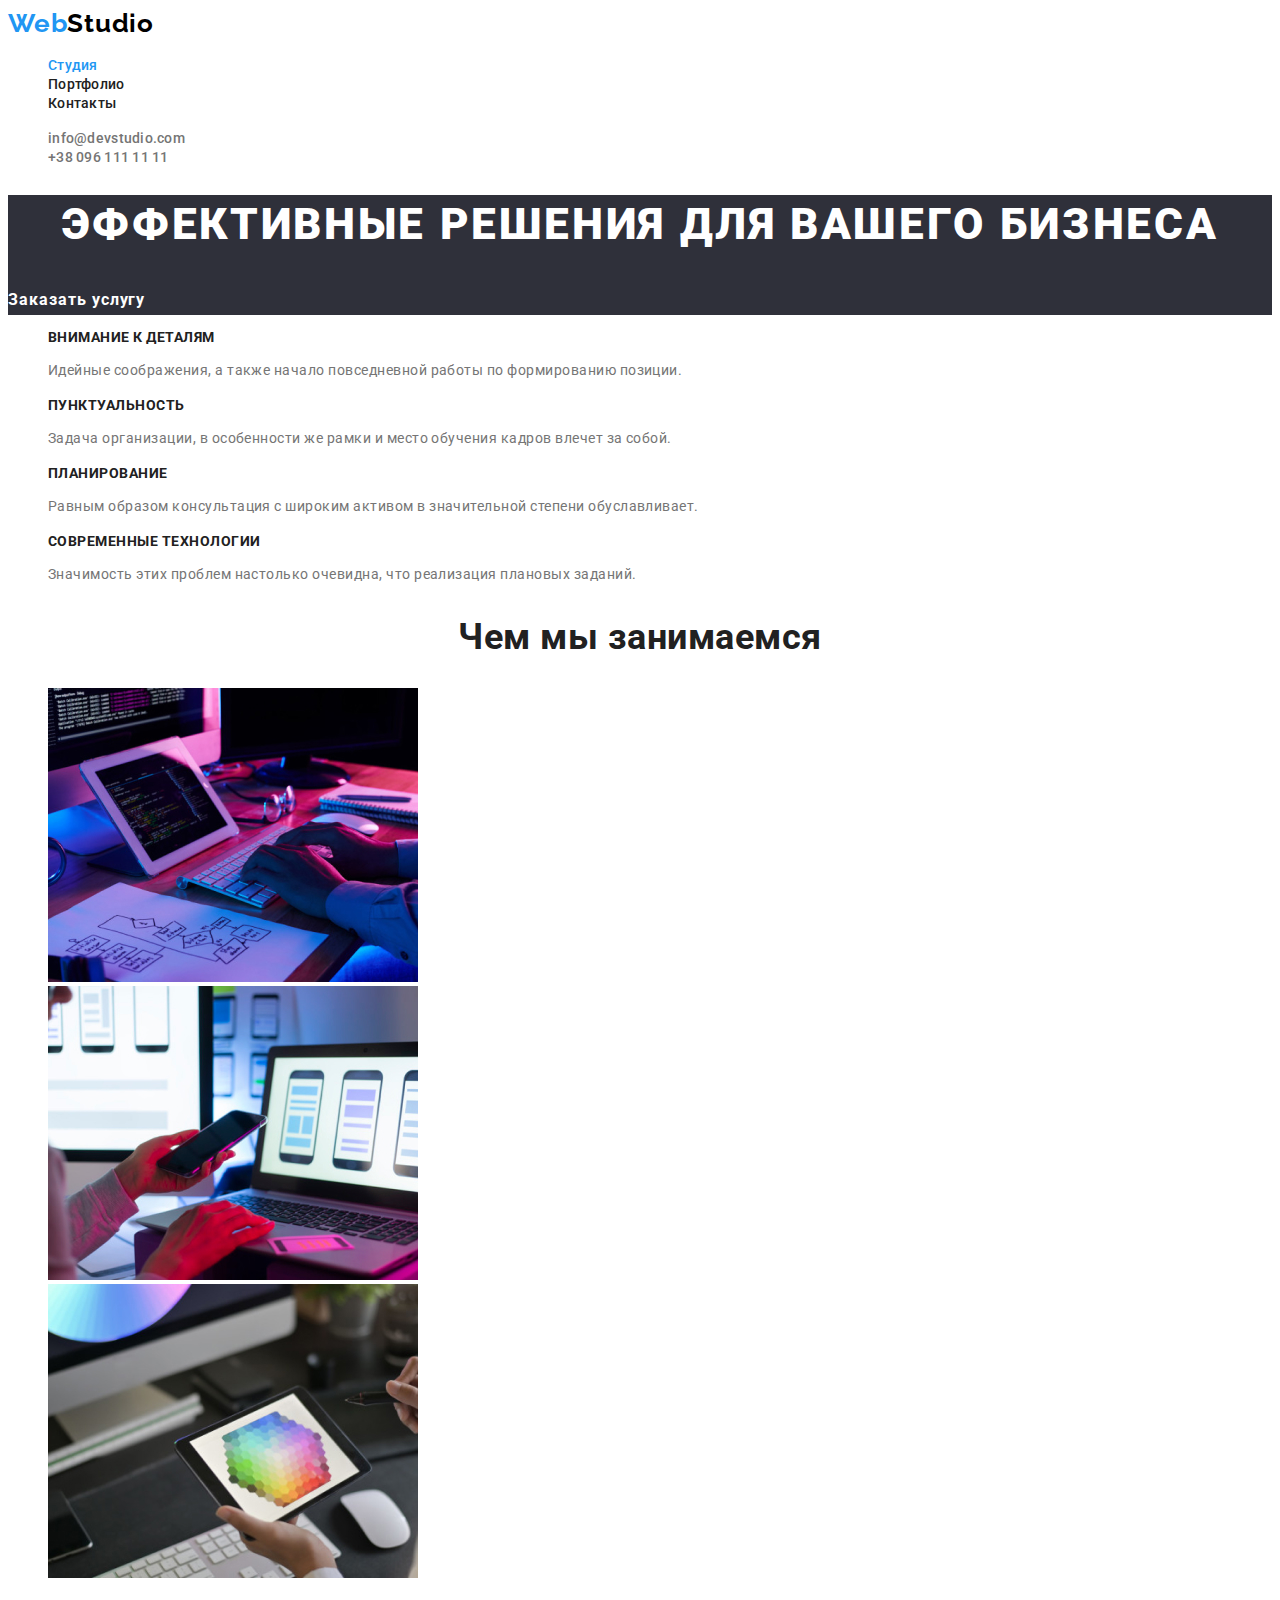
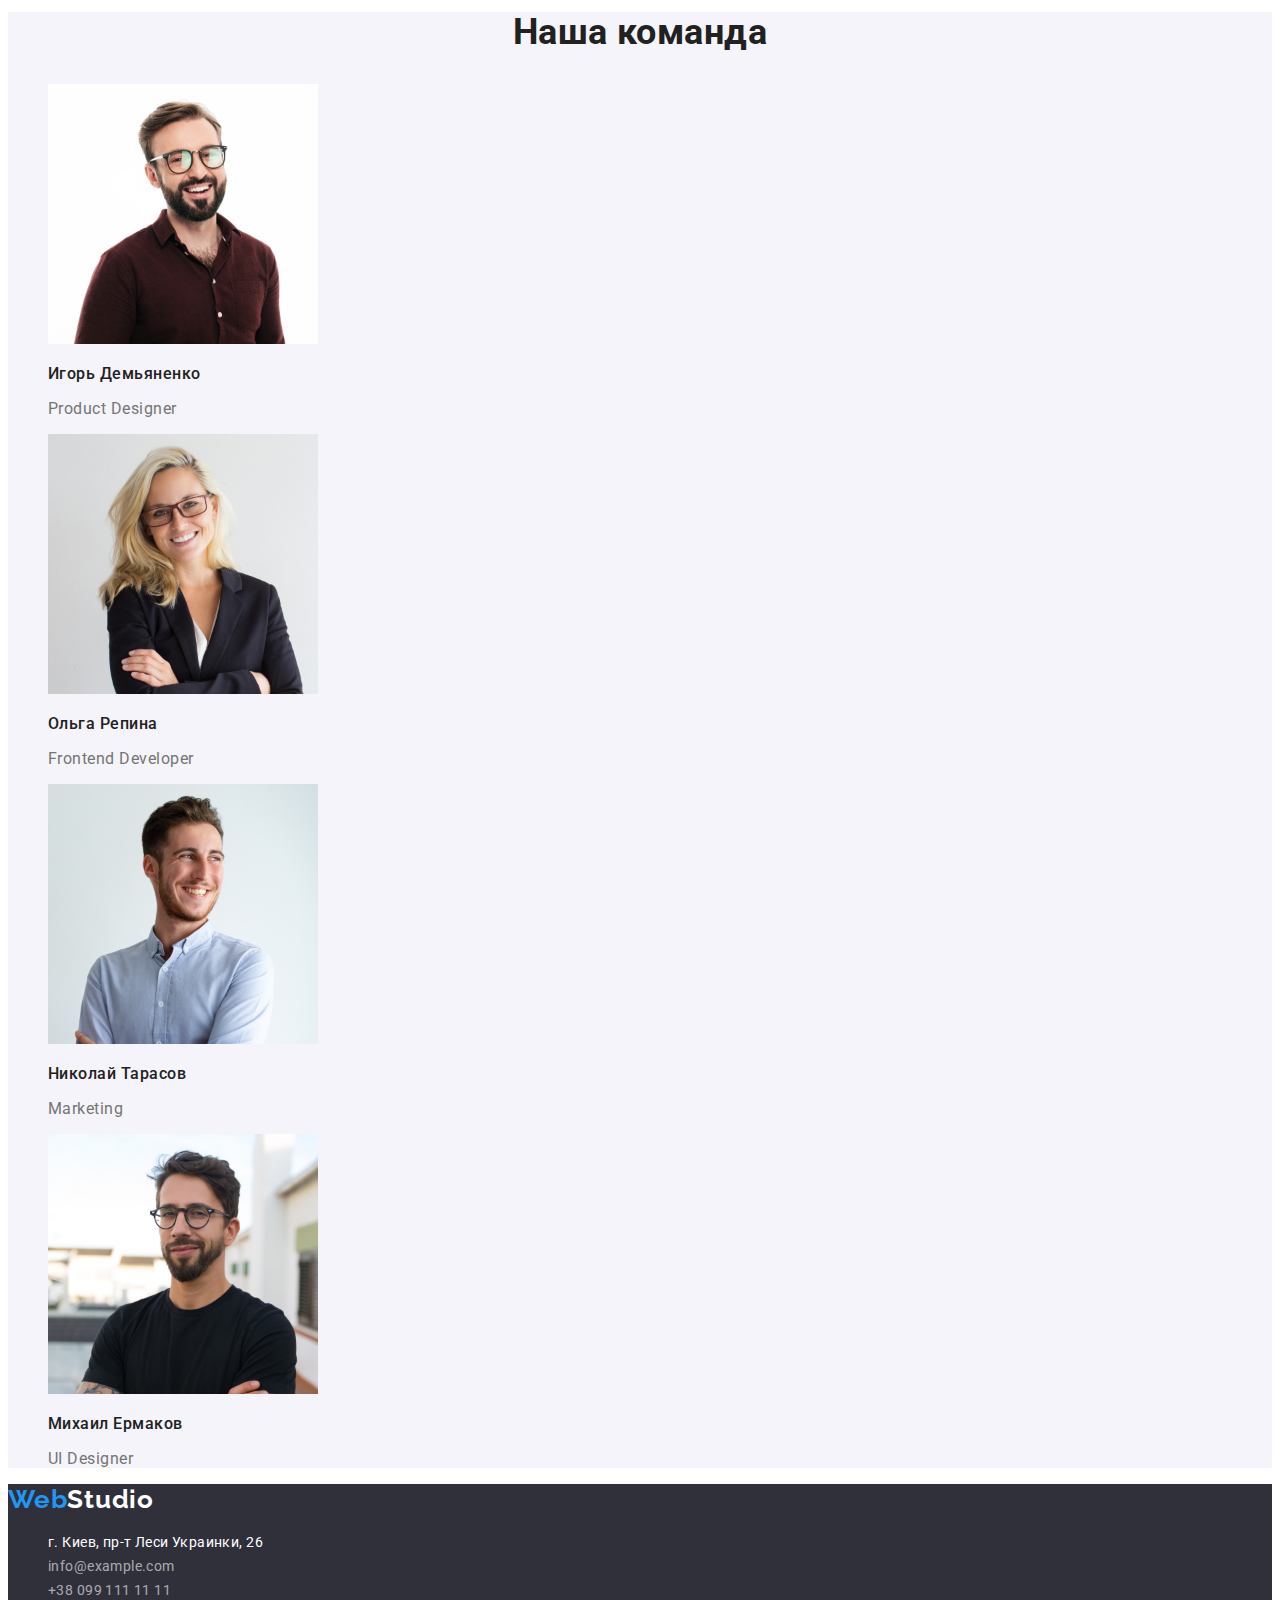
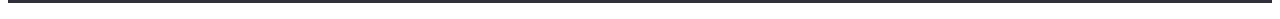
<file: index.html>
<!DOCTYPE html>
<html lang="ru">
<head>
    <meta charset="UTF-8">
    <meta name="viewport" content="width=device-width, initial-scale=1.0">
    <title>WebStudio</title>
    <link rel="preconnect" href="https://fonts.gstatic.com">
    <link href="https://fonts.googleapis.com/css2?family=Raleway:wght@700&family=Roboto:wght@400;500;700;900&display=swap" rel="stylesheet">
    <link rel="stylesheet" href="css/style.css">
</head>
<body>

    <!--HEADER-->
    <header class="header">
        <nav>
            <a href="index.html" lang="en" class="logo">Web<span class="logo black-theme">Studio</span></a> 
            <ul class="site-nav list ">
                <li><a href="index.html" class="link current">Студия</a></li>
                <li><a href="portfolio.html" class="link">Портфолио</a></li>
                <li><a href="" class="link">Контакты</a></li>
            </ul>
        </nav>
        <address>
            <ul class="address list">
                <li><a href="mailto:info@devstudio.com" class="link">info@devstudio.com</a></li>
                <li><a href="tel:+380961111111" class="link">+38 096 111 11 11</a></li>
            </ul>
        </address>
    </header>
    <main>

    <!--HERO-->
    <section class="hero">
        <h1 class="hero-title">Эффективные решения для вашего бизнеса</h1>
        <a href="" class="hero-link">Заказать услугу</a>
    </section>

    <!-- ADVANTAGES -->
    <section class="advantages">
        <h2 hidden >Преимущества</h2>
        <ul class="advantages-list list">
            <li>
                <h3 class="title">Внимание к деталям</h3>
                <p>Идейные соображения, а также начало повседневной работы по формированию позиции.</p>
            </li>
            <li>
                <h3 class="title">Пунктуальность</h3>
                <p>Задача организации, в особенности же рамки и место обучения кадров влечет за собой.</p>
            </li>
            <li>
                <h3 class="title">Планирование</h3>
                <p>Равным образом консультация с широким активом в значительной степени обуславливает.</p>
            </li>
            <li>
                <h3 class="title">Современные технологии</h3>
                <p>Значимость этих проблем настолько очевидна, что реализация плановых заданий.</p>
            </li>
        </ul>
    </section>

    <!--ABOUT-->
    <section class="about">
        <h2 class="about-title">Чем мы занимаемся</h2>
        <ul class="list">
            <li>
                <img src="images/image01.jpg" alt="Компьютер" width="370" height="294">
            </li>
            <li>
                <img src="images/image02.jpg" alt="Мобильный телефон" width="370" height="294">
            </li>
            <li>
                <img src="images/image03.jpg" alt="Планшет" width="370" height="294">
            </li>
        </ul>
    </section>

    <!-- TEAM-->
    <section class="team">
        <h2 class="team-title">Наша команда</h2>
        <ul class="team-list list">
            <li>
                <img src="images/team/product_designer.jpg" alt="Игорь Демьяненко" width="270" height="260">
                <h3 class="team-name">Игорь Демьяненко</h3>
                <p class="team-position" lang="en">Product Designer</p>
            </li>
            <li>
                <img src="images/team/frontend_developer.jpg" alt="Ольга Репина" width="270" height="260">
                <h3  class="team-name">Ольга Репина</h3>
                <p class="team-position" lang="en">Frontend Developer</p>
            </li>
            <li>
                <img src="images/team/marketing.jpg" alt="Николай Тарасов" width="270" height="260">
                <h3  class="team-name">Николай Тарасов</h3>
                <p class="team-position" lang="en">Marketing</p>
            </li>
            <li>
                <img src="images/team/ui-designer.jpg" alt="Михаил Ермаков" width="270" height="260">
                <h3 class="team-name">Михаил Ермаков</h3>
                <p class="team-position" lang="en">UI Designer</p>
            </li>
        </ul>
    </section>
    </main>

    <!-- Footer-->
    <footer class="footer">
        <a href="index.html" lang="en" class="logo">Web<span class="logo white-theme">Studio</span></a> 
        <address>
            <ul class="footer-list list">
                <li><a href="https://goo.gl/maps/Wp1n7zY5raGq34UZ8" target="_blank" class="footer-link map" >г. Киев, пр-т Леси Украинки, 26</a></li>
                <li><a href="mailto:info@example.com" class="footer-link">info@example.com</a></li>
                <li><a href="tel:+380961111111" class="footer-link">+38 099 111 11 11</a></li>
            </ul>
        </address>
    </footer>
</body>
</html>
</file>
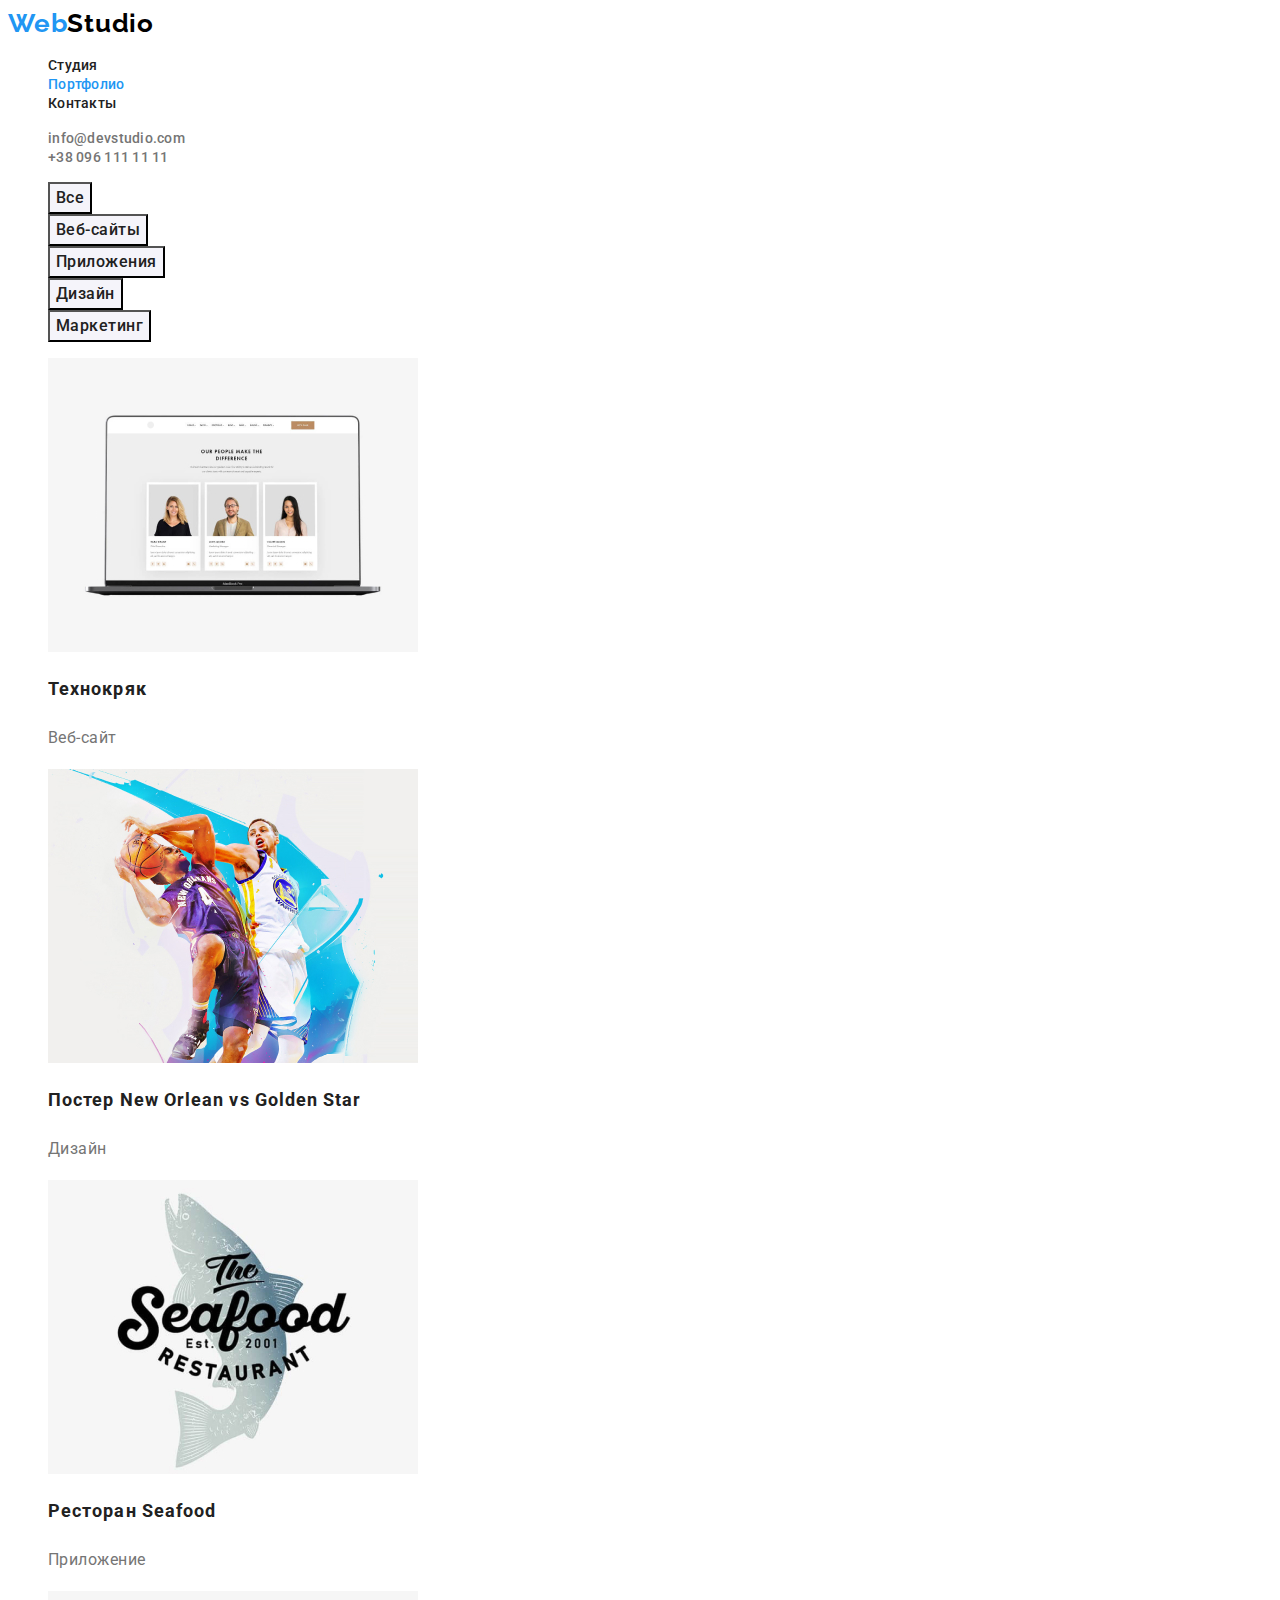
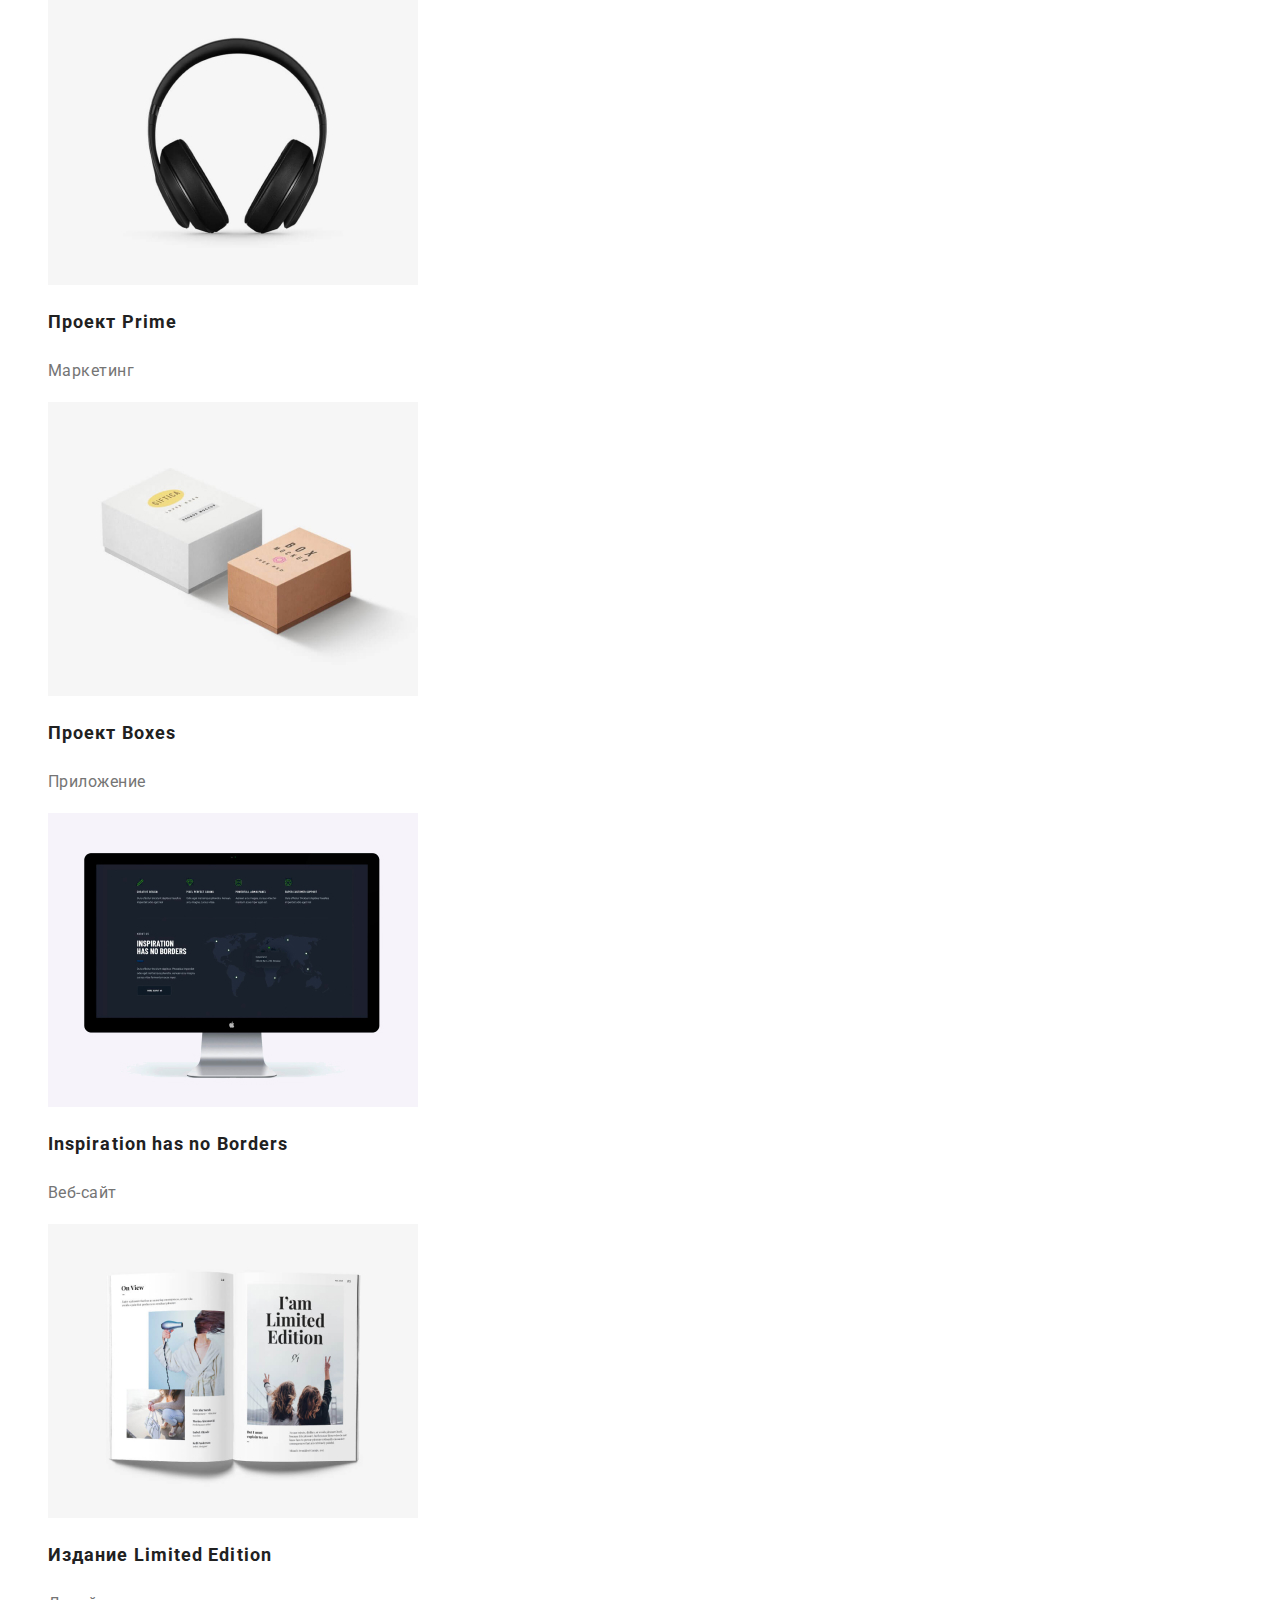
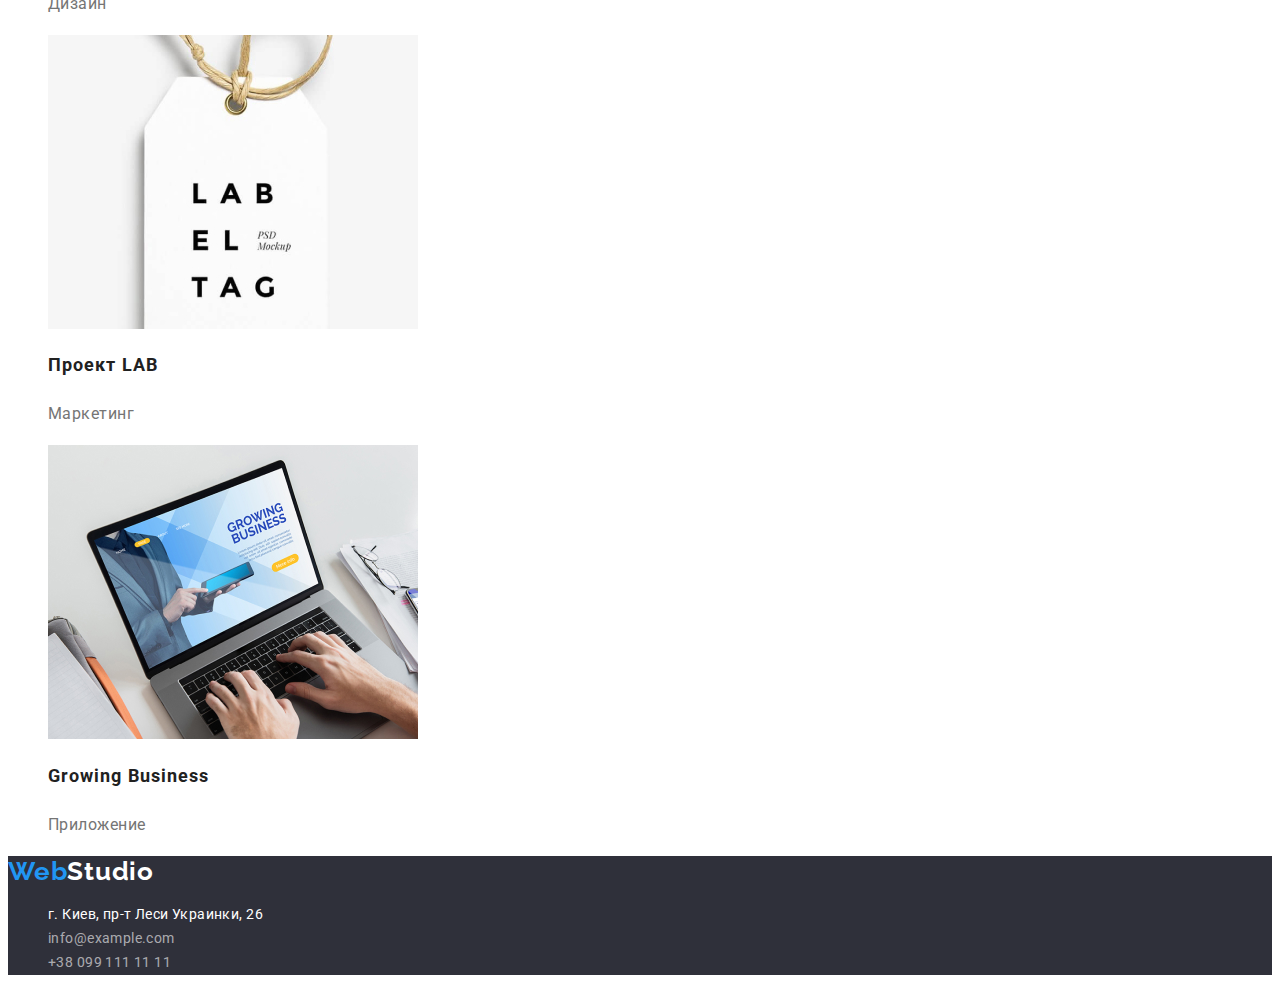
<file: portfolio.html>
<!DOCTYPE html>
<html lang="ru">
<head>
    <meta charset="UTF-8">
    <meta name="viewport" content="width=device-width, initial-scale=1.0">
    <title>WebStudio</title>
    <link rel="preconnect" href="https://fonts.gstatic.com">
    <link href="https://fonts.googleapis.com/css2?family=Raleway:wght@700&family=Roboto:wght@400;500;700;900&display=swap" rel="stylesheet">
    <link rel="stylesheet" href="css/style.css">
</head>
<body>

    <!--HEADER-->
    <header>
        <nav>
            <a href="index.html" lang="en" class="logo">Web<span class="logo black-theme">Studio</span></a> 
            <ul class="site-nav list ">
                <li><a href="index.html" class="link">Студия</a></li>
                <li><a href="portfolio.html" class="link current">Портфолио</a></li>
                <li><a href="" class="link">Контакты</a></li>
            </ul>
        </nav>
        <address>
            <ul class="address list">
                <li><a href="mailto:info@devstudio.com" class="link">info@devstudio.com</a></li>
                <li><a href="tel:+380961111111" class="link">+38 096 111 11 11</a></li>
            </ul>
        </address>
    </header>

    <main>
        <!-- Portfolio-->
        <section class="portfolio">
            <h1 hidden class="portfolio-title">Портфолио </h1>
        <ul class="button-list list">
            <li><button type="button" class="button">Все</button></li>
            <li><button type="button" class="button">Веб-сайты</button></li>
            <li><button type="button" class="button">Приложения</button></li>
            <li><button type="button" class="button">Дизайн</button></li>
            <li><button type="button" class="button">Маркетинг</button></li>
        </ul>

    <!--Exampels-->
    <ul class="portfolio-list list">
        <li>
            <a href="" class="portfolio-link link">
                <img src="images/portfolio/img-01.jpg" alt="Технокряк" width="370" height="294">
                <h2 class="portfolio-name">Технокряк</h2>
                <p class="portfolio-type">Веб-сайт</p>
                </a>
            </li>
        <li>
            <a href="" class="portfolio-link link">
                <img src="images/portfolio/img-02.jpg" alt="Постер New Orlean vs Golden Star" width="370" height="294">
                <h2 class="portfolio-name">Постер New Orlean vs Golden Star</h2>
                <p class="portfolio-type">Дизайн</p>
            </a>
        </li>
        <li>
            <a href="" class="portfolio-link link">
                <img src="images/portfolio/img-03.jpg" alt="Ресторан Seafood" width="370" height="294">
                <h2 class="portfolio-name">Ресторан Seafood</h2>
                <p class="portfolio-type">Приложение</p>
            </a>
        </li>
        <li>
            <a href="" class="portfolio-link link">
                <img src="images/portfolio/img-04.jpg" alt="Проект Prime" width="370" height="294">
                <h2 class="portfolio-name" >Проект Prime</h2>
                <p class="portfolio-type">Маркетинг</p>
            </a>
        </li>
        <li>
            <a href="" class="portfolio-link link">
                <img src="images/portfolio/img-05.jpg" alt="Проект Boxes" width="370" height="294">
                <h2 class="portfolio-name" >Проект Boxes</h2>
                <p class="portfolio-type">Приложение</p>
            </a>
        </li>
        <li>
            <a href="" class="portfolio-link link">
                <img src="images/portfolio/img-06.jpg" alt="Inspiration has no Borders" width="370" height="294">
                <h2 class="portfolio-name" >Inspiration has no Borders</h2>
                <p class="portfolio-type">Веб-сайт</p>
            </a>
        </li>
        <li>
            <a href="" class="portfolio-link link">
                <img src="images/portfolio/img-07.jpg" alt="Издание Limited Edition" width="370" height="294">
                <h2 class="portfolio-name" >Издание Limited Edition</h2>
                <p class="portfolio-type">Дизайн</p>
            </a>
        </li>
        <li>
            <a href="" class="portfolio-link link">
                <img src="images/portfolio/img-08.jpg" alt="Проект LAB" width="370" height="294">
                <h2 class="portfolio-name" >Проект LAB</h2>
                <p class="portfolio-type">Маркетинг</p>
            </a>
        </li>
        <li>
            <a href="" class="portfolio-link link">
                <img src="images/portfolio/img-09.jpg" alt="Growing Business" width="370" height="294">
                <h2 class="portfolio-name" >Growing Business</h2>
                <p class="portfolio-type">Приложение</p>
            </a>
        </li>
    </ul>

    </section>

    </main>

     <!-- Footer-->
    <footer class="footer">
        <a href="index.html" lang="en" class="logo">Web<span class="logo white-theme">Studio</span></a> 
        <address>
            <ul class="footer-list list">
                <li><a href="https://goo.gl/maps/Wp1n7zY5raGq34UZ8" target="_blank" class="footer-link map" >г. Киев, пр-т Леси Украинки, 26</a></li>
                <li><a href="mailto:info@example.com" class="footer-link">info@example.com</a></li>
                <li><a href="tel:+380961111111" class="footer-link">+38 099 111 11 11</a></li>
            </ul>
        </address>
    </footer>
</body>
</html>
</file>
<file: css/style.css>
/* цвет основного текста #212121; */
/* вторичный цвет текста  #757575 */
/* белый #FFFFFF  */
/* черный логотип  #000000 */
/* акцент #2196F3 */
/* вторичный цвет фона #F5F4FA; */
/* цвет фона футера #2F303A; */

:root {
  --primary-text-color: #212121;
  --secondary-text-color: #757575;
  --accent-color:  #2196F3 ;
  --primary-white-color: #ffffff;
  --general-font-family: 'Roboto', sans-serif;
}

body {
  background-color: var(--primary-white-color);
  color: var(--primary-text-color);
  font-family: var(--general-font-family);
  letter-spacing: 0.03em;
}

.list {
  list-style: none;
}

.logo {
  color: var(--accent-color);
  font-family: 'Raleway', sans-serif;
  font-weight: 700;
  font-size: 26px;
  line-height: 1.192;
  letter-spacing: 0.03em;
  text-decoration: none;
}

.logo.black-theme {
  color: #000000;
}

.logo.white-theme {
  color: #ffffff;
}
/* ================= HEADER ================= */
.site-nav .link {
  color: var(--primary-text-color);
  font-weight: 500;
  font-size: 14px;
  line-height: 1.142;
  letter-spacing: 0.02em;
  text-decoration: none;
}

.site-nav .link.current {
  color: var(--accent-color);
}

.address .link {
  color: var(--secondary-text-color);
  font-weight: 500;
  font-size: 14px;
  line-height: 1.142;
  letter-spacing: 0.02em;
  text-decoration: none;
  font-style: normal
}

.site-nav .link:hover,
.site-nav .link:focus,
.address .link:hover,
.address .link:focus {
  color: var(--accent-color);
}
/* ================= HEADER END ================= */
/* ================= HERO ================= */
.hero {
  background-color: #2F303A;
}
.hero-title {
  color: #ffffff;
  font-weight: 900;
  font-size: 44px;
  line-height: 1.363;
  text-align: center;
  letter-spacing: 0.06em;
  text-transform: uppercase;
}

.hero-link {
  color: #FFFFFF; 
  font-weight: 700;
  font-size: 16px;
  line-height: 1.875;
  letter-spacing: 0.06em;
  text-decoration: none;
}

.hero-link:hover {
  color: var(--accent-color);
}
/* ================= HERO END ================= */
/* ================= ADVANTAGES ================= */
.advantages-list {
  color: var(--secondary-text-color);
  font-weight: 400;
  font-size: 14px;
  line-height: 1.714;
 } 

.advantages-list .title {
  color: var(--primary-text-color);
  font-weight: 700;
  font-size: 14px;
  line-height: 1.142;
  text-transform: uppercase;
 }  
/* ================= ADVANTAGES END ================= */
/* ================= ABOUT and TEAM ================= */
.about-title,
.team-title {
  font-weight: 700;
  font-size: 36px;
  line-height: 1.166;
  text-align: center;
}

.team {
  background-color: #F5F4FA;
}

.team-name {
  font-weight: 500;
  font-size: 16px;
  line-height: 1.187;
}

.team-position {
  color: var(--secondary-text-color);
  font-weight: 400;
  font-size: 16px;
  line-height: 1.187; 
}
/* ================= ABOUT and TEAM END ================= */
/* ================= FOOTER ================= */
.footer {
  background-color: #2F303A;
}

.footer-link {
  color: rgba(255, 255, 255, 0.6);  
  font-weight: 400;
  font-size: 14px;
  line-height: 1.714;
  letter-spacing: 0.03em;
  text-decoration: none;
  font-style: normal;
}

.footer-link.map {
  color: #ffffff; 
}

.footer-link:hover,
.footer-link:focus,
.footer-link-map:hover,
.footer-link-map:focus {
  color: var(--accent-color);
}
/* ================= FOOTER END ================= */
/* ================= PORTFOLIO ================= */

.button-list .button {
  color: var(--primary-text-color);
  background-color: #F5F4FA;
  font-family: var(--general-font-family); 
  font-style: normal;
  font-weight: 500;
  font-size: 16px;
  line-height: 1.625;
  letter-spacing: 0.03em;
}

.button-list .button:hover,
.button-list .button:focus {
  color: #ffffff;
  background-color: var(--accent-color);
}

.portfolio-link {
  text-decoration: none;
}

.portfolio-name {
  color: var(--primary-text-color);
  font-weight: 700;
  font-size: 18px;
  line-height: 2;
  letter-spacing: 0.06em;
}

.portfolio-type {
  color: var(--secondary-text-color);
  font-weight: 400;
  font-size: 16px;
  line-height: 1.875;
  letter-spacing: 0.03em;
}
/* ================= PORTFOLIO END ================= */
</file>
